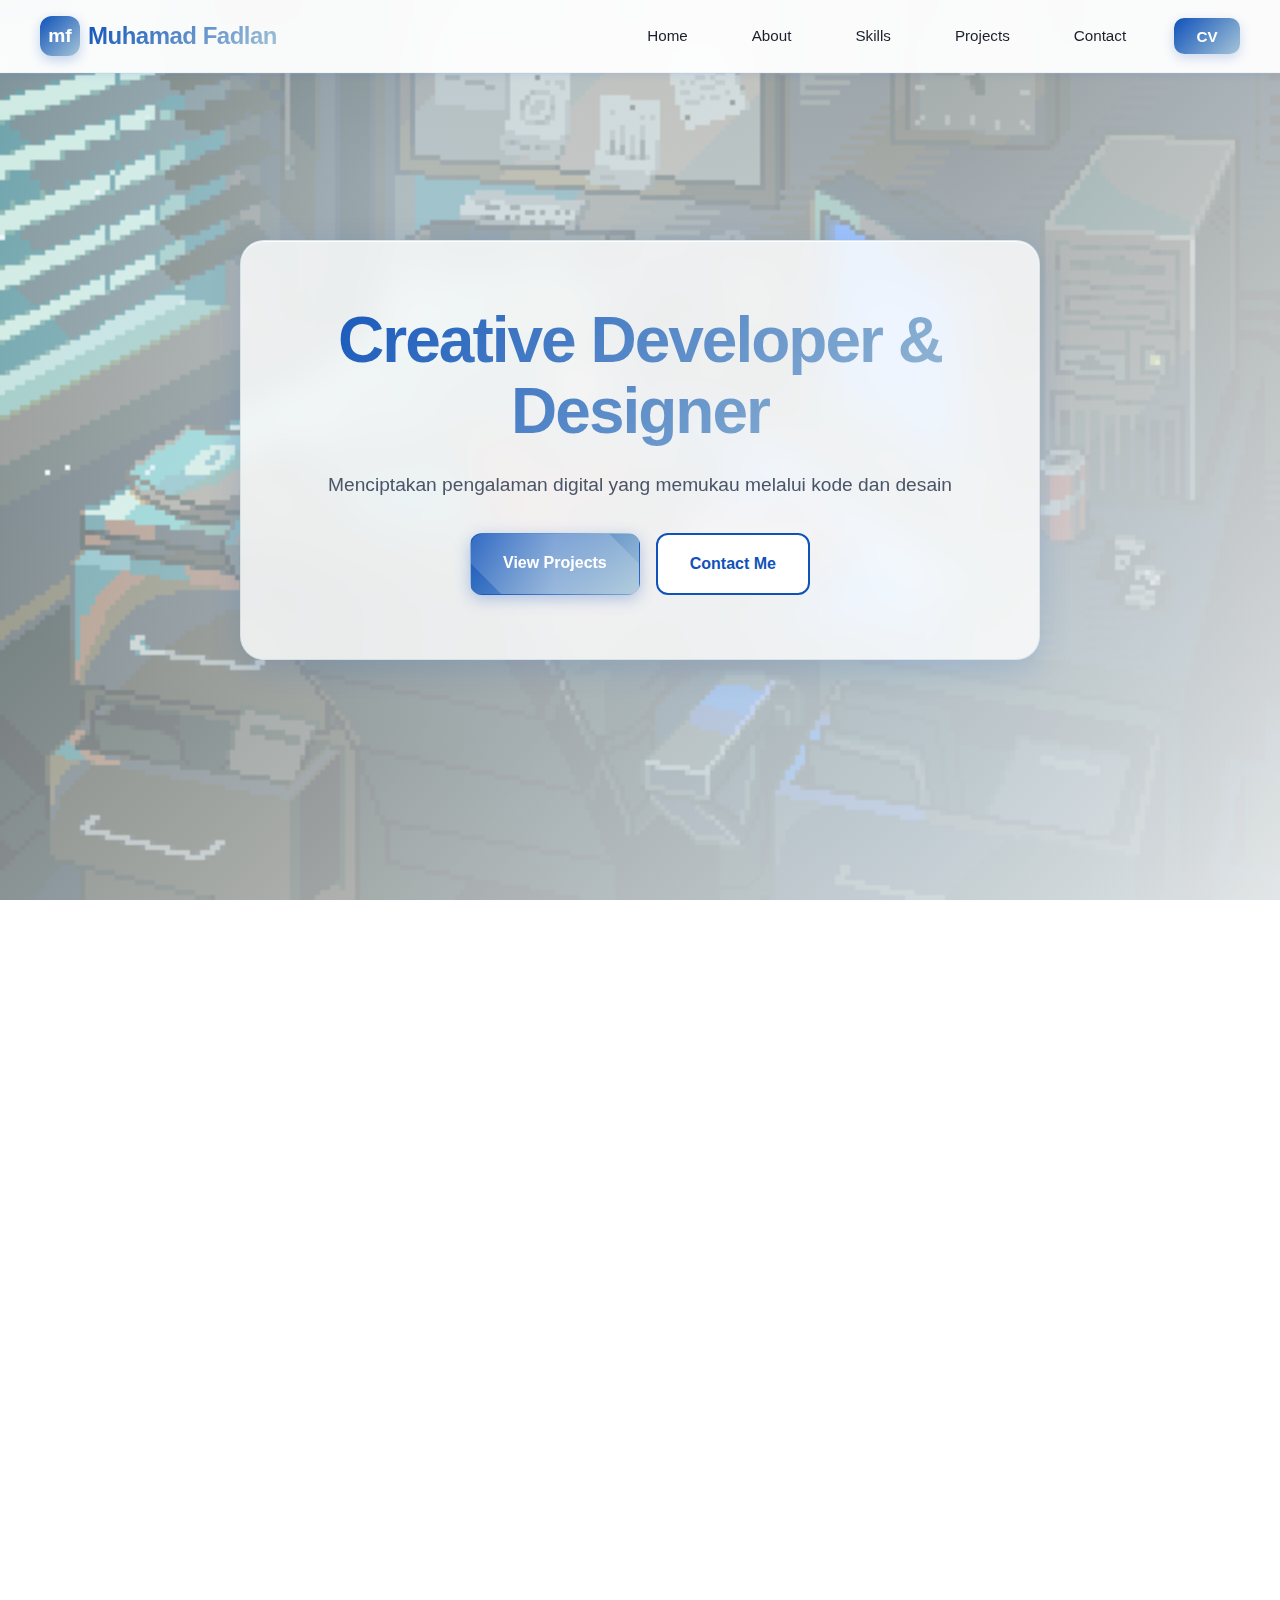
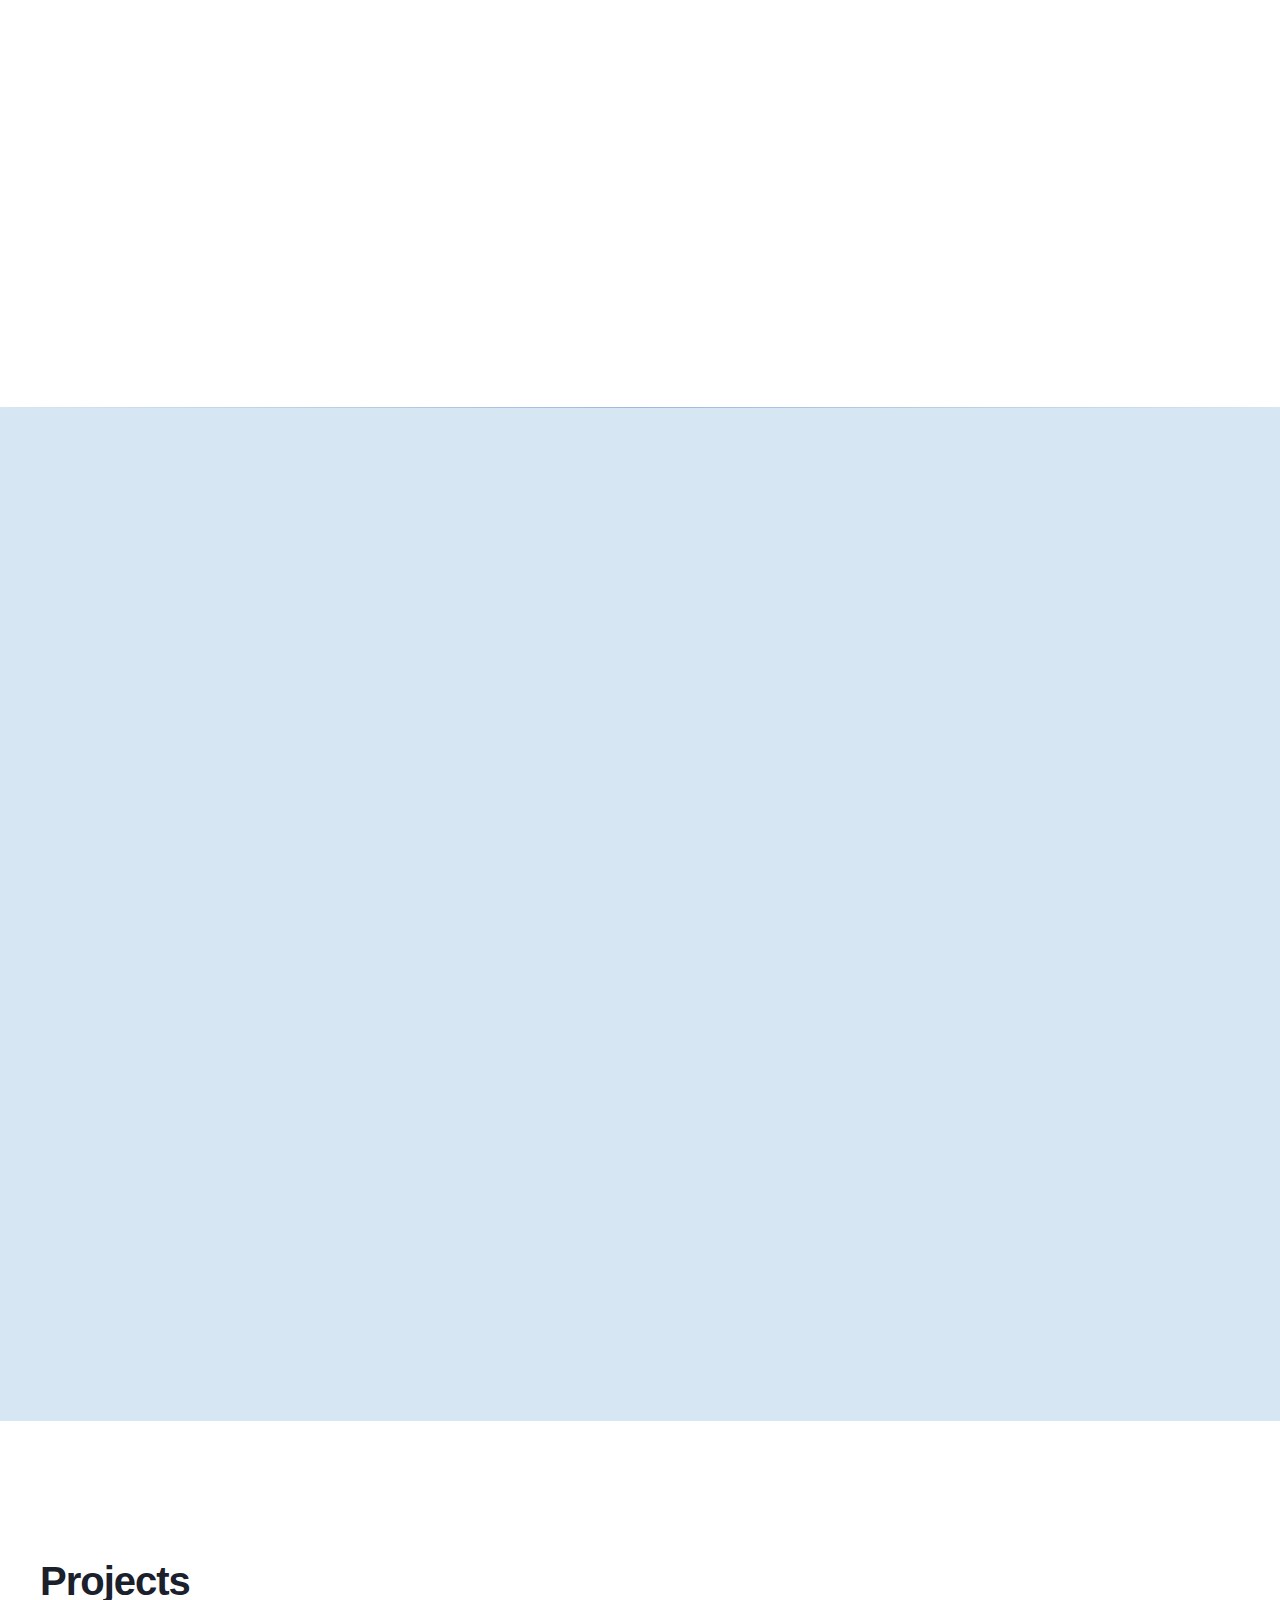
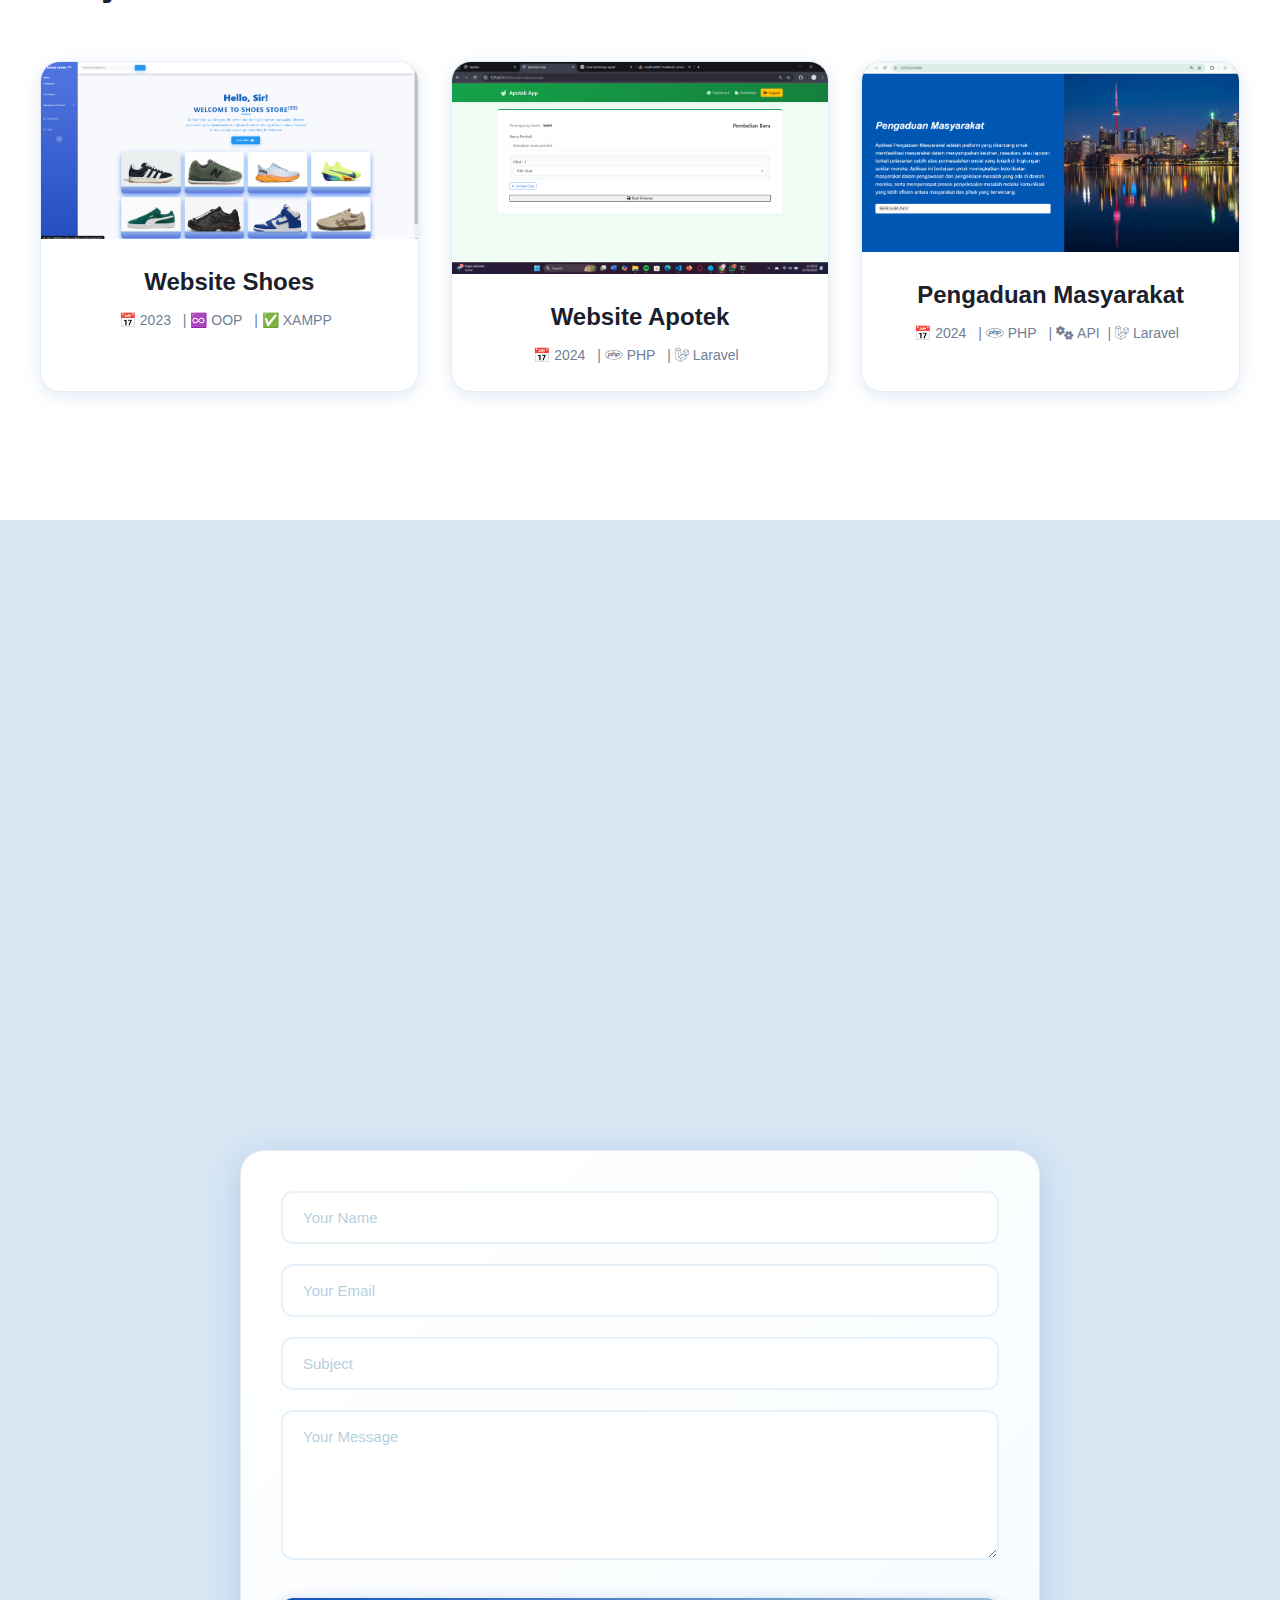
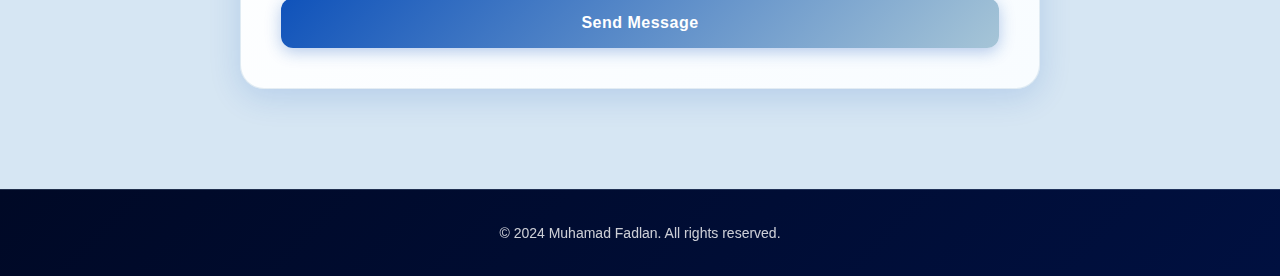
<file: index.html>
<!doctype html>
<html lang="id">
  <head>
    <meta charset="UTF-8" />
    <meta name="viewport" content="width=device-width, initial-scale=1.0" />
    <title>Muhamad Fadlan</title>
    <link rel="stylesheet" href="style.css" />
    <link rel="icon" type="image/png" href="foto/logo/mf-logo.png" />
    <link
      href="https://cdnjs.cloudflare.com/ajax/libs/font-awesome/6.0.0/css/all.min.css"
      rel="stylesheet"
    />
  </head>
  <body>
    <!-- Header Section -->
    <header>
      <nav>
        <a href="/" class="logo">
          <div class="logo-img">mf</div>
          <span class="logo-text">Muhamad Fadlan</span>
        </a>
        <div class="menu-toggle"></div>
        <ul>
          <li><a href="#home">Home</a></li>
          <li><a href="#about">About</a></li>
          <li><a href="#skills">Skills</a></li>
          <li><a href="#projects">Projects</a></li>
          <li><a href="#contact">Contact</a></li>
          <li>
            <a href="cv/Fadlan - CV.pdf" class="btn-resume" download>CV</a>
          </li>
        </ul>
      </nav>
    </header>

    <!-- Hero Section -->
    <section class="hero" id="home">
      <div class="hero-content">
        <h1>Creative Developer & Designer</h1>
        <p>
          Menciptakan pengalaman digital yang memukau melalui kode dan desain
        </p>
        <div class="cta-buttons">
          <a href="#projects" class="cta-btn cta-primary">View Projects</a>
          <a href="#contact" class="cta-btn cta-secondary">Contact Me</a>
        </div>
      </div>
    </section>

    <!-- About Section -->
    <section class="about" id="about">
      <div class="about-container">
        <div class="about-image fade-in">
          <img src="foto/me (1).png" alt="About Me" />
        </div>
        <div class="about-content fade-in">
          <span class="section-subtitle">About Me</span>
          <h2>Passionate Developer Creating Digital Experiences</h2>
          <p>
            Saya adalah seorang developer yang berdedikasi dalam menciptakan
            solusi digital yang inovatif dan efektif. Dengan pengalaman dalam
            pengembangan web dan desain, saya selalu berusaha menghadirkan hasil
            terbaik untuk setiap projek.
          </p>
          <p>
            Keahlian saya mencakup pengembangan aplikasi web dengan PHP,
            Laravel, dan MySQL, serta kemampuan dalam menciptakan antarmuka
            pengguna yang menarik dan responsif.
          </p>
        </div>
      </div>
    </section>

    <!-- Skills Section -->
    <section class="skills" id="skills">
      <div class="skills-container">
        <div class="section-header text-center fade-in">
          <span class="section-subtitle">What I Do</span>
          <h2 class="section-title">My Expertise</h2>
        </div>
        <div class="skills-grid">
          <div class="skill-card fade-in">
            <div class="skill-icon">
              <i class="fas fa-code"></i>
            </div>
            <h3 class="skill-title">Web Development</h3>
            <p>
              Membangun aplikasi web yang modern dan scalable dengan PHP,
              Laravel, dan MySQL.
            </p>
          </div>
          <div class="skill-card fade-in">
            <div class="skill-icon">
              <i class="fas fa-palette"></i>
            </div>
            <h3 class="skill-title">UI/UX Design</h3>
            <p>
              Merancang antarmuka yang intuitif dan pengalaman pengguna yang
              menarik.
            </p>
          </div>
          <div class="skill-card fade-in">
            <div class="skill-icon">
              <i class="fas fa-database"></i>
            </div>
            <h3 class="skill-title">Database Management</h3>
            <p>
              Mengelola dan mengoptimalkan database menggunakan MySQL dan
              PostgreSQL.
            </p>
          </div>
          <div class="skill-card fade-in">
            <div class="skill-icon">
              <i class="fas fa-mobile-alt"></i>
            </div>
            <h3 class="skill-title">Responsive Design</h3>
            <p>
              Menciptakan desain yang kompatibel di berbagai perangkat, dari
              desktop hingga mobile.
            </p>
          </div>
          <div class="skill-card fade-in">
            <div class="skill-icon">
              <i class="fas fa-cogs"></i>
            </div>
            <h3 class="skill-title">API Integration</h3>
            <p>
              Mengintegrasikan API untuk mendukung aplikasi modern dan dinamis.
            </p>
          </div>
        </div>
      </div>
    </section>

    <section class="projects" id="projects">
      <div class="projects-container">
        <h2 class="section-title text-center">Projects</h2>
        <div class="projects-grid">
          <div class="project-card">
            <img
              src="foto/Portofolio/Portofolio-2.png"
              alt="Flow"
              class="project-image"
            />
            <div class="project-content">
              <h3 class="project-title">Website Shoes</h3>
              <p class="project-meta">
                <span>📅 2023</span> | <span>♾️ OOP</span> |
                <span>✅ XAMPP</span>
              </p>
            </div>
          </div>
          <div class="project-card">
            <img
              src="foto/Portofolio/Portofolio-1.png"
              alt="The Rain"
              class="project-image"
            />
            <div class="project-content">
              <h3 class="project-title">Website Apotek</h3>
              <p class="project-meta">
                <span>📅 2024</span> |
                <span><i class="fab fa-php"></i> PHP</span> |
                <span><i class="fab fa-laravel"></i> Laravel</span>
              </p>
            </div>
          </div>
          <div class="project-card">
            <img
              src="foto/Portofolio/Portofolio-3.png"
              alt="The Rain"
              class="project-image"
            />
            <div class="project-content">
              <h3 class="project-title">Pengaduan Masyarakat</h3>
              <p class="project-meta">
                <span>📅 2024</span> |
                <span><i class="fab fa-php"></i> PHP</span> |
                <span><i class="fas fa-cogs"></i> API</span>|
                <span><i class="fab fa-laravel"></i> Laravel</span>
              </p>
            </div>
          </div>

          <!-- Tambahkan lebih banyak kartu project -->
        </div>
        <!-- <div class="view-all-container">
          <button class="view-all-btn">
            View all projects <i class="fas fa-list"></i>
          </button>
        </div> -->
      </div>
    </section>

    <section class="contact" id="contact">
      <div class="contact-container">
        <div class="section-header text-center fade-in">
          <span class="section-subtitle">Get In Touch</span>
        </div>
        <br />
        <div class="contact-content">
          <div class="contact-info fade-in">
            <div class="contact-card">
              <!-- <a href="mailto:fadlanmuhamadfam@gmail.com" class="social-link"> -->
              <a
                href="mailto:fadlanmuhamadfam@gmail.com
?subject=Contact%20from%20Portfolio
&body=Halo%20Fadlan,%0ASaya%20tertarik%20untuk%20bekerja%20sama."
                class="social-link"
              >
                <div class="contact-icon">
                  <i class="fas fa-envelope"></i>
                </div>
                <h3>Email</h3>
                <p>fadlanmuhamadfam@gmail.com</p>
              </a>
            </div>

            <div class="contact-card">
              <a
                href="https://wa.me/6289623560302?text=Halo%20Fadlan,%20saya%20ingin%20menghubungi%20Anda."
                target="_blank"
                class="social-link"
              >
                <div class="contact-icon">
                  <i class="fab fa-whatsapp"></i>
                </div>
                <h3>WhatsApp</h3>
                <p>+62 896 2356 0302</p>
              </a>
            </div>

            <div class="contact-card">
              <a
                href="https://www.google.com/maps/search/?api=1&query=Bogor,+Indonesia"
                target="_blank"
                class="social-link"
              >
                <div class="contact-icon">
                  <i class="fas fa-map-marker-alt"></i>
                </div>
                <h3>Location</h3>
                <p>Bogor, Indonesia</p>
              </a>
            </div>

            <div class="contact-card">
              <a
                href="https://www.instagram.com/fadlanmuhamadd"
                target="_blank"
                class="social-link"
              >
                <div class="contact-icon">
                  <i class="fab fa-instagram"></i>
                </div>
                <h3>Instagram</h3>
                <p>@fadlanmuhamadd</p>
              </a>
            </div>
            <div class="contact-card">
              <a
                href="https://twitter.com/muhamadfadla_n"
                target="_blank"
                class="social-link"
              >
                <div class="contact-icon">
                  <i class="fab fa-twitter"></i>
                </div>
                <h3>Twitter</h3>
                <p>@muhamadfadla_n</p>
              </a>
            </div>
            <div class="contact-card">
              <a
                href="https://github.com/muhamadfadlann"
                target="_blank"
                class="social-link"
              >
                <div class="contact-icon">
                  <i class="fab fa-github"></i>
                </div>
                <h3>GitHub</h3>
                <p>muhamadfadlann</p>
              </a>
            </div>
          </div>
          <form
            id="contactForm"
            class="contact-form"
            action="https://formsubmit.co/fadlanmuhamadfam@gmail.com"
            method="POST"
          >
            <input
              type="hidden"
              name="_subject"
              value="Pesan Baru dari Portfolio Fadlan"
            />
            <input type="hidden" name="_captcha" value="false" />
            <input type="text" name="_honey" style="display: none" />

            <!-- <input
              type="hidden"
              name="_next"
              value="https://muhamadfadlann.github.io/Portofolio/#contact"
            /> -->

            <input type="text" name="name" placeholder="Your Name" required />
            <input
              type="email"
              name="email"
              placeholder="Your Email"
              required
            />
            <input type="text" name="subject" placeholder="Subject" required />
            <textarea
              name="message"
              placeholder="Your Message"
              required
            ></textarea>

            <button type="submit">Send Message</button>
          </form>
          <div class="success-message" id="successMessage">
            <i class="fas fa-check-circle"></i>
            <h3>Pesan Terkirim!</h3>
            <p>Terima kasih, aku akan balas secepatnya 🚀</p>
          </div>
        </div>
      </div>
    </section>

    <!-- Footer -->
    <footer class="footer">
      <div class="footer-container text-center">
        <p>&copy; 2024 Muhamad Fadlan. All rights reserved.</p>
      </div>
    </footer>

    <script>
      // Toggle Menu for Mobile
      const menuToggle = document.querySelector(".menu-toggle");
      const navMenu = document.querySelector("nav ul");

      menuToggle.addEventListener("click", () => {
        navMenu.classList.toggle("active");
      });

      // Add 'scrolled' class to header on scroll
      const header = document.querySelector("header");
      window.addEventListener("scroll", () => {
        if (window.scrollY > 50) {
          header.classList.add("scrolled");
        } else {
          header.classList.remove("scrolled");
        }
      });

      // Lazy Load Animations
      const fadeInElements = document.querySelectorAll(".fade-in");
      const observer = new IntersectionObserver((entries) => {
        entries.forEach((entry) => {
          if (entry.isIntersecting) {
            entry.target.classList.add("visible");
          }
        });
      });

      fadeInElements.forEach((el) => observer.observe(el));

      const form = document.getElementById("contactForm");
      const successMessage = document.getElementById("successMessage");

      form.addEventListener("submit", function (e) {
        e.preventDefault();

        const formData = new FormData(form);

        fetch(form.action, {
          method: "POST",
          body: formData,
          headers: {
            Accept: "application/json",
          },
        })
          .then((response) => {
            if (response.ok) {
              form.style.display = "none";
              successMessage.style.display = "block";
              form.reset();
            } else {
              alert("Gagal mengirim pesan 😢");
            }
          })
          .catch(() => {
            alert("Terjadi kesalahan. Coba lagi.");
          });
      });
    </script>
  </body>
</html>
</file>
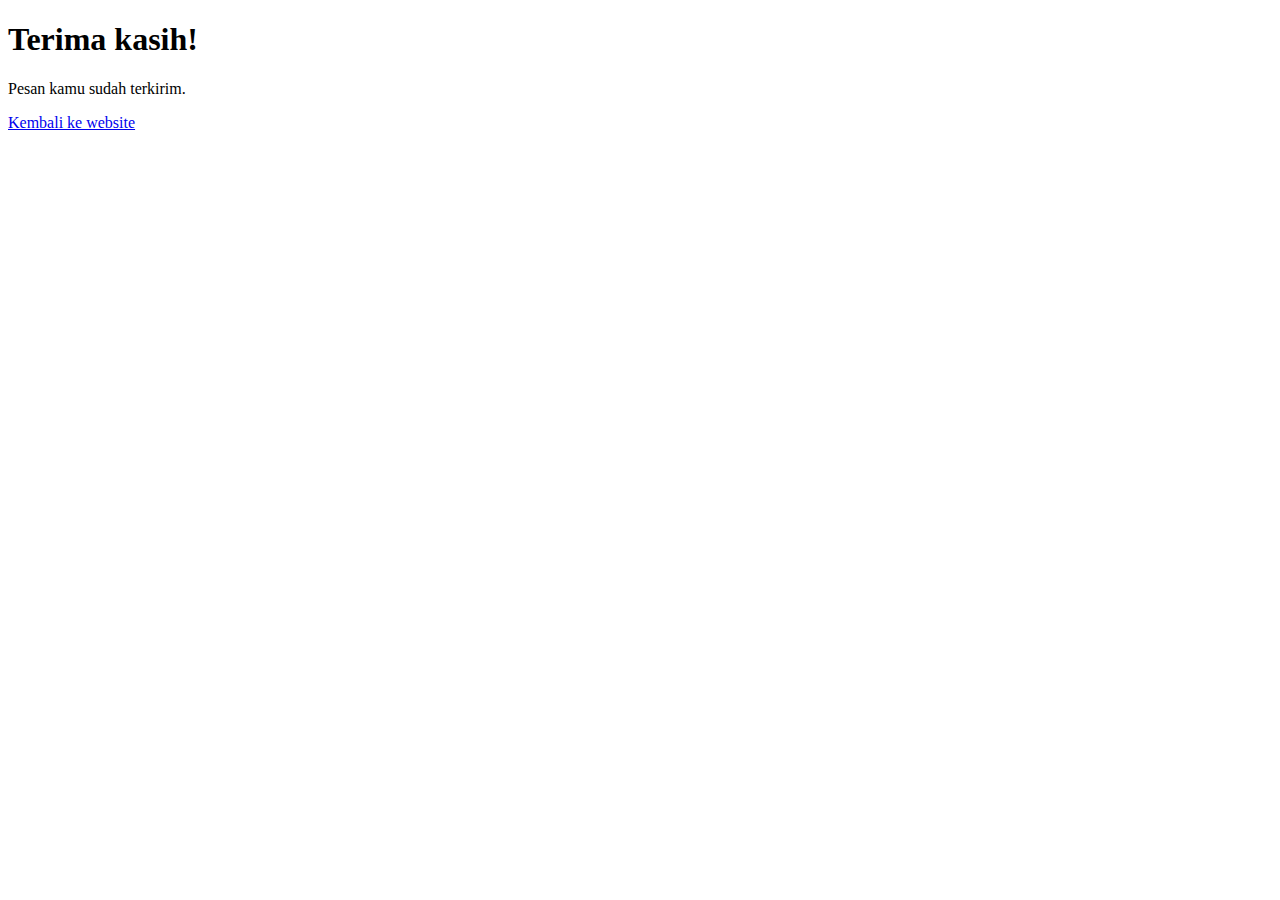
<file: thanks.html>
<!DOCTYPE html>
<html lang="id">
<head>
  <meta charset="UTF-8">
  <title>Thank You</title>
</head>
<body>
  <h1>Terima kasih!</h1>
  <p>Pesan kamu sudah terkirim.</p>
  <a href="index.html">Kembali ke website</a>
</body>
</html>
</file>
<file: style.css>
/* Reset & Base Styles */
* {
  margin: 0;
  padding: 0;
  box-sizing: border-box;
  font-family: "Neue Haas Grotesk Display Pro", "Helvetica Neue", Arial, sans-serif;
  scroll-behavior: smooth;
}

:root {
  --primary: #0f52ba; /* Sapphire Blue */
  --secondary: #A6C5D7; /* Powder Blue */
  --accent: #D6E6F3; /* Ice Blue */
  --light: #FFFFFF;
  --light-gray: #F0F7FC;
  --gray: #E8F1F8;
  --gray-medium: #A6C5D7;
  --text-dark: #1A202C;
  --text-medium: #4A5568;
  --text-light: #718096;
  --deep-navy: #000926; /* Deep Navy for footer */
  --glow-blue: rgba(15, 82, 186, 0.3);
  --shadow-sm: 0 2px 8px rgba(15, 82, 186, 0.08);
  --shadow-md: 0 4px 16px rgba(15, 82, 186, 0.12);
  --shadow-lg: 0 8px 32px rgba(15, 82, 186, 0.16);
}

body {
  background: var(--light);
  color: var(--text-dark);
  line-height: 1.6;
  position: relative;
  overflow-x: hidden;
}

/* Futuristic Grid Background Pattern */
body::before {
  content: "";
  position: fixed;
  top: 0;
  left: 0;
  width: 100%;
  height: 100%;
  background-image: 
    linear-gradient(rgba(214, 230, 243, 0.15) 1px, transparent 1px),
    linear-gradient(90deg, rgba(214, 230, 243, 0.15) 1px, transparent 1px);
  background-size: 50px 50px;
  pointer-events: none;
  z-index: 0;
}

/* Animated gradient orbs */
body::after {
  content: "";
  position: fixed;
  top: -50%;
  left: -50%;
  width: 200%;
  height: 200%;
  background: 
    radial-gradient(circle at 20% 30%, rgba(214, 230, 243, 0.2), transparent 40%),
    radial-gradient(circle at 80% 70%, rgba(166, 197, 215, 0.15), transparent 40%),
    radial-gradient(circle at 50% 50%, rgba(15, 82, 186, 0.08), transparent 50%);
  animation: orbitOrbs 20s ease-in-out infinite;
  pointer-events: none;
  z-index: 0;
}

@keyframes orbitOrbs {
  0%, 100% {
    transform: translate(0, 0) rotate(0deg);
  }
  50% {
    transform: translate(10%, 10%) rotate(180deg);
  }
}

/* Enhanced Header */
header {
  background: rgba(255, 255, 255, 0.95);
  padding: 1rem;
  position: fixed;
  width: 100%;
  top: 0;
  z-index: 1000;
  box-shadow: 0 1px 0 rgba(166, 197, 215, 0.2), var(--shadow-sm);
  backdrop-filter: blur(20px);
  transition: all 0.3s ease;
  border-bottom: 1px solid rgba(214, 230, 243, 0.3);
}

header.scrolled {
  padding: 0.7rem 1rem;
  background: rgba(255, 255, 255, 0.98);
  box-shadow: var(--shadow-md);
}

nav {
  max-width: 1200px;
  margin: 0 auto;
  display: flex;
  justify-content: space-between;
  align-items: center;
}

.logo {
  display: flex;
  align-items: center;
  gap: 8px;
  text-decoration: none;
  cursor: pointer;
  user-select: none;
  transition: all 0.25s ease;
}

.logo:hover {
  opacity: 1;
  text-shadow: 0 0 8px rgba(0, 0, 0, 0.25);
}

.logo-img {
  width: 40px;
  height: 40px;
  border-radius: 12px;
  background: linear-gradient(135deg, #0f52ba, #A6C5D7);
  display: flex;
  align-items: center;
  justify-content: center;
  color: white;
  font-weight: bold;
  font-size: 1.2rem;
  box-shadow: 0 4px 12px rgba(15, 82, 186, 0.25);
}

.logo-text {
  font-size: 1.5rem;
  font-weight: 700;
  background: linear-gradient(135deg, #0f52ba, #A6C5D7);
  -webkit-background-clip: text;
  -webkit-text-fill-color: transparent;
  letter-spacing: -0.5px;
}

nav ul {
  display: flex;
  list-style: none;
  gap: 2rem;
}

nav ul li a {
  color: var(--text-dark);
  text-decoration: none;
  padding: 0.5rem 1rem;
  font-weight: 500;
  transition: all 0.3s ease;
  border-radius: 8px;
  position: relative;
  font-size: 0.95rem;
}

nav ul li a::after {
  content: "";
  position: absolute;
  bottom: -2px;
  left: 50%;
  transform: translateX(-50%);
  width: 0;
  height: 2px;
  background: linear-gradient(90deg, var(--primary), var(--secondary));
  transition: width 0.3s ease;
}

nav ul li a:hover {
  color: var(--primary);
  background: rgba(214, 230, 243, 0.3);
}

nav ul li a:hover::after {
  width: 60%;
}

.btn-resume {
  padding: 0.6rem 1.4rem;
  background: linear-gradient(135deg, var(--primary), var(--secondary));
  color: #FFFFFF !important;
  border-radius: 10px;
  font-weight: 600;
  transition: all 1s cubic-bezier(0.4, 0, 0.2, 1);
  box-shadow: 0 4px 12px rgba(15, 82, 186, 0.2);
}

.btn-resume:hover {
  transform: translateY(-3px);
  box-shadow: 0 8px 25px rgba(15, 82, 186, 0.35);
}

.btn-resume:active {
  transform: translateY(-1px);
  box-shadow: 0 4px 15px rgba(15, 82, 186, 0.25);
  transition: all 0.1s cubic-bezier(0.4, 0, 0.2, 1);
}

/* Enhanced Hero Section */
.hero {
  min-height: 100vh;
  display: flex;
  align-items: center;
  justify-content: center;
  padding: 2rem;
  position: relative;
  background: 
    linear-gradient(135deg, rgba(214, 230, 243, 0.3), rgba(255, 255, 255, 0.9)),
    url("foto/background.gif") center/cover no-repeat;
  z-index: 1;
}

.hero::before {
  content: "";
  position: absolute;
  top: 0;
  left: 0;
  width: 100%;
  height: 100%;
  background: 
    radial-gradient(circle at 30% 20%, rgba(214, 230, 243, 0.4), transparent 50%),
    radial-gradient(circle at 70% 80%, rgba(166, 197, 215, 0.3), transparent 50%);
}

.hero-content {
  position: relative;
  text-align: center;
  max-width: 800px;
  padding: 4rem 3rem;
  border-radius: 24px;
  backdrop-filter: blur(20px);
  background: rgba(255, 255, 255, 0.8);
  border: 1px solid rgba(166, 197, 215, 0.3);
  box-shadow: 
    var(--shadow-lg),
    inset 0 1px 0 rgba(255, 255, 255, 0.9);
  animation: fadeInUp 1s ease-out;
}

.hero-content h1 {
  font-size: 4rem;
  margin-bottom: 1.5rem;
  line-height: 1.1;
  background: linear-gradient(135deg, #0f52ba, #A6C5D7);
  -webkit-background-clip: text;
  -webkit-text-fill-color: transparent;
  font-weight: 700;
  letter-spacing: -2px;
}

.hero-content p {
  font-size: 1.2rem;
  margin-bottom: 2rem;
  color: var(--text-medium);
  font-weight: 400;
}

.cta-buttons {
  display: flex;
  gap: 1rem;
  justify-content: center;
  margin-top: 2rem;
}

.cta-btn {
  padding: 1rem 2rem;
  border-radius: 12px;
  text-decoration: none;
  font-weight: 600;
  transition: all 0.3s ease;
  position: relative;
  overflow: hidden;
  font-size: 1rem;
}

.cta-primary {
  background: linear-gradient(135deg, #0f52ba, #A6C5D7);
  color: white;
  box-shadow: 0 4px 16px rgba(15, 82, 186, 0.3);
  border: 1px solid transparent;
}

.cta-primary::before {
  content: "";
  position: absolute;
  top: -50%;
  left: -50%;
  width: 200%;
  height: 200%;
  background: linear-gradient(
    45deg,
    transparent,
    rgba(255, 255, 255, 0.3),
    transparent
  );
  transform: rotate(45deg);
  transition: all 0.5s ease;
}

.cta-primary:hover::before {
  left: 100%;
}

.cta-secondary {
  background: white;
  color: var(--primary);
  border: 2px solid var(--primary);
  backdrop-filter: blur(10px);
}

.cta-secondary:hover {
  background: var(--accent);
}

.cta-btn:hover {
  transform: translateY(-3px);
  box-shadow: 0 8px 24px rgba(15, 82, 186, 0.3);
}

/* About Section */
.about {
  padding: 8rem 2rem;
  background: var(--light);
  position: relative;
  z-index: 1;
}

.about-container {
  max-width: 1200px;
  margin: 0 auto;
  display: grid;
  grid-template-columns: 1fr 1fr;
  gap: 4rem;
  align-items: center;
}

.about-image {
  position: relative;
  border-radius: 24px;
  overflow: hidden;
  box-shadow: var(--shadow-lg);
  border: 1px solid rgba(166, 197, 215, 0.3);
}

.about-image::before {
  content: "";
  position: absolute;
  top: 0;
  left: 0;
  right: 0;
  bottom: 0;
  background: linear-gradient(135deg, transparent, rgba(214, 230, 243, 0.3));
  z-index: 1;
  opacity: 0;
  transition: opacity 0.5s ease;
}

.about-image:hover::before {
  opacity: 1;
}

.about-image img {
  width: 100%;
  height: auto;
  display: block;
  transition: transform 0.5s ease;
}

.about-image:hover img {
  transform: scale(1.05);
}

.about-content {
  padding: 2rem;
}

.section-subtitle {
  color: var(--primary);
  font-weight: 600;
  margin-bottom: 1rem;
  text-transform: uppercase;
  letter-spacing: 3px;
  font-size: 0.875rem;
}

.about-content h2 {
  font-size: 2.5rem;
  margin-bottom: 1.5rem;
  color: var(--text-dark);
  font-weight: 700;
  letter-spacing: -1px;
}

.about-content p {
  margin-bottom: 1.5rem;
  color: var(--text-medium);
  line-height: 1.8;
}

/* Skills Section */
.skills {
  padding: 8rem 2rem;
  background: var(--accent);
  position: relative;
  z-index: 1;
}

.skills::before {
  content: "";
  position: absolute;
  top: 0;
  left: 0;
  right: 0;
  height: 1px;
  background: linear-gradient(90deg, transparent, var(--primary), transparent);
  opacity: 0.3;
}

.skills-container {
  max-width: 1200px;
  margin: 0 auto;
}

.skills-grid {
  display: grid;
  grid-template-columns: repeat(auto-fit, minmax(250px, 1fr));
  gap: 2rem;
  margin-top: 4rem;
}

.skill-card {
  background: white;
  padding: 2rem;
  border-radius: 20px;
  box-shadow: var(--shadow-md);
  border: 1px solid rgba(166, 197, 215, 0.3);
  transition: all 0.3s ease;
  position: relative;
  overflow: hidden;
}

.skill-card::before {
  content: "";
  position: absolute;
  top: 0;
  left: 0;
  right: 0;
  height: 4px;
  background: linear-gradient(90deg, var(--primary), var(--secondary));
  transform: scaleX(0);
  transition: transform 0.3s ease;
}

.skill-card:hover::before {
  transform: scaleX(1);
}

.skill-card:hover {
  transform: translateY(-8px);
  box-shadow: var(--shadow-lg);
  border-color: rgba(166, 197, 215, 0.5);
}

.skill-icon {
  width: 60px;
  height: 60px;
  background: linear-gradient(135deg, #0f52ba, #A6C5D7);
  border-radius: 16px;
  display: flex;
  align-items: center;
  justify-content: center;
  margin-bottom: 1.5rem;
  box-shadow: 0 4px 12px rgba(15, 82, 186, 0.25);
}

.skill-icon i {
  font-size: 1.5rem;
  color: white;
}

.skill-title {
  font-size: 1.2rem;
  margin-bottom: 1rem;
  color: var(--text-dark);
  font-weight: 600;
}

.skill-card p {
  color: var(--text-medium);
  line-height: 1.6;
}

/* Projects Section */
.projects {
  padding: 8rem 2rem;
  background: var(--light);
  position: relative;
  z-index: 1;
}

.projects-container {
  max-width: 1200px;
  margin: 0 auto;
}

.section-title {
  font-size: 2.5rem;
  font-weight: 700;
  color: var(--text-dark);
  margin-bottom: 3rem;
  letter-spacing: -1px;
}

.projects-grid {
  display: grid;
  grid-template-columns: repeat(auto-fit, minmax(300px, 1fr));
  gap: 2rem;
}

.project-card {
  background: white;
  border-radius: 20px;
  box-shadow: var(--shadow-md);
  border: 1px solid rgba(166, 197, 215, 0.3);
  overflow: hidden;
  transition: all 0.3s ease;
  position: relative;
}

.project-card::after {
  content: "";
  position: absolute;
  top: 0;
  left: -100%;
  width: 100%;
  height: 100%;
  background: linear-gradient(
    90deg,
    transparent,
    rgba(214, 230, 243, 0.3),
    transparent
  );
  transition: left 0.5s ease;
}

.project-card:hover::after {
  left: 100%;
}

.project-card:hover {
  transform: translateY(-10px);
  box-shadow: var(--shadow-lg);
  border-color: rgba(166, 197, 215, 0.5);
}

.project-image {
  width: 100%;
  height: auto;
  display: block;
  transition: transform 0.5s ease;
}

.project-card:hover .project-image {
  transform: scale(1.05);
}

.project-content {
  padding: 1.5rem;
  text-align: center;
}

.project-title {
  font-size: 1.5rem;
  font-weight: 600;
  margin-bottom: 0.5rem;
  color: var(--text-dark);
}

.project-meta {
  font-size: 0.875rem;
  color: var(--text-light);
}

.project-meta span {
  display: inline-block;
  margin-right: 0.5rem;
}

/* View All Button */
.view-all-container {
  display: flex;
  align-items: center;
  justify-content: center;
  margin-top: 3rem;
}

.view-all-btn {
  background: linear-gradient(135deg, #0f52ba, #A6C5D7);
  color: #fff;
  border: none;
  padding: 0.875rem 1.75rem;
  border-radius: 12px;
  font-size: 1rem;
  font-weight: 600;
  cursor: pointer;
  display: inline-flex;
  align-items: center;
  gap: 0.5rem;
  transition: all 0.3s ease;
  box-shadow: 0 4px 16px rgba(15, 82, 186, 0.3);
}

.view-all-btn:hover {
  transform: translateY(-3px);
  box-shadow: 0 8px 24px rgba(15, 82, 186, 0.4);
}

.view-all-btn .icon {
  font-size: 1.2rem;
}

/* Contact Section */
.contact {
  padding: 100px 0;
  background: var(--accent);
  position: relative;
  z-index: 1;
}

.contact-container {
  max-width: 1200px;
  margin: 0 auto;
  padding: 0 20px;
}

.contact-content {
  display: flex;
  flex-direction: column;
  gap: 40px;
}

.contact-info {
  display: grid;
  grid-template-columns: repeat(3, 1fr);
  gap: 20px;
}

.contact-card {
  background: white;
  padding: 30px;
  border-radius: 20px;
  box-shadow: var(--shadow-md);
  border: 1px solid rgba(166, 197, 215, 0.3);
  transition: all 0.3s ease;
  text-align: center;
}

.contact-card:hover {
  transform: translateY(-8px);
  box-shadow: var(--shadow-lg);
  border-color: rgba(166, 197, 215, 0.5);
}

.contact-icon {
  font-size: 2.5rem;
  color: var(--primary);
  margin-bottom: 20px;
  display: inline-block;
}

.contact-card h3 {
  color: var(--text-dark);
  font-weight: 600;
  margin-bottom: 0.5rem;
}

.contact-card p {
  color: var(--text-medium);
}

/* Contact Form - Updated Style */
.contact-form {
  max-width: 800px;
  margin: 0 auto;
  padding: 40px;
  background: linear-gradient(135deg, #ffffff 0%, #f8fcff 100%);
  border-radius: 24px;
  box-shadow: var(--shadow-lg);
  border: 1px solid rgba(166, 197, 215, 0.3);
  animation: fadeInUp 0.6s ease-out;
}

.contact-form h3 {
  color: var(--text-dark);
  font-size: 1.8rem;
  font-weight: 700;
  margin-bottom: 0.5rem;
  text-align: center;
}

.contact-form p {
  color: var(--text-medium);
  text-align: center;
  margin-bottom: 1.5rem;
}

.contact-form input[type="text"],
.contact-form input[type="email"],
.contact-form textarea {
  width: 100%;
  padding: 16px 20px;
  margin-bottom: 20px;
  border: 2px solid var(--gray);
  border-radius: 12px;
  font-size: 15px;
  font-family: inherit;
  background-color: #ffffff;
  color: var(--text-dark);
  transition: all 0.3s ease;
  box-sizing: border-box;
}

.contact-form input[type="text"]::placeholder,
.contact-form input[type="email"]::placeholder,
.contact-form textarea::placeholder {
  color: var(--gray-medium);
  opacity: 0.8;
}

.contact-form input[type="text"]:focus,
.contact-form input[type="email"]:focus,
.contact-form textarea:focus {
  outline: none;
  border-color: var(--primary);
  background-color: #fafffe;
  box-shadow: 0 0 0 4px rgba(214, 230, 243, 0.4);
  transform: translateY(-2px);
}

.contact-form textarea {
  min-height: 150px;
  resize: vertical;
  font-family: inherit;
}

.contact-form button[type="submit"] {
  width: 100%;
  padding: 16px 32px;
  background: linear-gradient(135deg, var(--primary), var(--secondary));
  color: #ffffff;
  border: none;
  border-radius: 12px;
  font-size: 16px;
  font-weight: 600;
  cursor: pointer;
  transition: all 0.3s ease;
  box-shadow: 0 4px 16px rgba(15, 82, 186, 0.3);
  letter-spacing: 0.5px;
  margin-top: 10px;
}

.contact-form button[type="submit"]:hover {
  transform: translateY(-3px);
  box-shadow: 0 8px 24px rgba(15, 82, 186, 0.4);
}

.contact-form button[type="submit"]:active {
  transform: translateY(-1px);
  box-shadow: 0 4px 16px rgba(15, 82, 186, 0.3);
}

/* Responsive */
@media (max-width: 768px) {
  .contact-form {
    padding: 30px 20px;
    margin: 0 15px;
  }

  .contact-form input[type="text"],
  .contact-form input[type="email"],
  .contact-form textarea {
    padding: 14px 16px;
    font-size: 14px;
  }

  .contact-form button[type="submit"] {
    padding: 14px 24px;
    font-size: 15px;
  }
}

/* Footer Section - Deep Navy */
.footer {
  background: linear-gradient(135deg, #000926, #001040);
  color: rgba(255, 255, 255, 0.8);
  padding: 2rem 1rem;
  text-align: center;
  font-size: 0.875rem;
  border-top: 1px solid rgba(166, 197, 215, 0.2);
  position: relative;
  z-index: 1;
}

.footer-container p {
  margin: 0;
  line-height: 1.6;
}

.footer a {
  color: var(--secondary);
  text-decoration: none;
  transition: all 0.3s ease;
  font-weight: 500;
}

.footer a:hover {
  color: var(--accent);
}

.footer-container {
  max-width: 1200px;
  margin: 0 auto;
}

/* Animations */
@keyframes fadeInUp {
  from {
    opacity: 0;
    transform: translateY(30px);
  }
  to {
    opacity: 1;
    transform: translateY(0);
  }
}

/* Responsive Design */
@media (max-width: 992px) {
  .contact-info {
    grid-template-columns: repeat(2, 1fr);
  }
}

@media (max-width: 768px) {
  .hero-content h1 {
    font-size: 2.5rem;
    letter-spacing: -1px;
  }

  .about-container {
    grid-template-columns: 1fr;
  }

  nav {
    padding: 1rem;
  }

  nav ul {
    display: none;
    position: absolute;
    top: 100%;
    left: 0;
    width: 100%;
    background: rgba(255, 255, 255, 0.98);
    padding: 1rem;
    box-shadow: var(--shadow-md);
    border-bottom: 1px solid rgba(166, 197, 215, 0.3);
  }

  nav ul.active {
    display: flex;
    flex-direction: column;
  }

  .menu-toggle {
    display: block;
    font-size: 1.5rem;
    color: var(--text-dark);
    cursor: pointer;
  }

  .contact {
    padding: 60px 0;
  }

  .contact-info {
    grid-template-columns: 1fr;
  }

  .contact-form {
    padding: 30px;
  }
}

/* Additional Animation Classes */
.fade-in {
  opacity: 0;
  transform: translateY(20px);
  transition: all 0.6s ease;
}

.fade-in.visible {
  opacity: 1;
  transform: translateY(0);
}

.success-message {
  display: none;
  margin-top: 24px;
  padding: 18px 24px;
  background: linear-gradient(135deg, #ecfdf5 0%, #d1fae5 100%);
  border-left: 4px solid #10b981;
  border-radius: 8px;
  color: #065f46;
  font-weight: 500;
  text-align: left;
  max-width: 450px;
  box-shadow: 0 4px 12px rgba(16, 185, 129, 0.15);
  animation: slideInFade 0.5s cubic-bezier(0.4, 0, 0.2, 1) forwards;
}

.success-message.show {
  display: block;
}

@keyframes slideInFade {
  from {
    opacity: 0;
    transform: translateY(-10px);
  }
  to {
    opacity: 1;
    transform: translateY(0);
  }
}

.error-message {
  display: none;
  margin-top: 20px;
  padding: 16px 20px;
  background: linear-gradient(135deg, rgba(239, 68, 68, 0.1), rgba(239, 68, 68, 0.05));
  border: 2px solid #ef4444;
  border-radius: 12px;
  color: #dc2626;
  font-weight: 600;
  text-align: center;
  animation: fadeIn 0.6s ease forwards;
}

.error-message.show {
  display: block;
}

@keyframes fadeIn {
  from {
    opacity: 0;
    transform: translateY(10px);
  }
  to {
    opacity: 1;
    transform: translateY(0);
  }
}

.social-link {
  text-decoration: none;
  color: inherit;
  display: block;
}


/* Futuristic Accent Elements */
.section-divider {
  height: 1px;
  background: linear-gradient(90deg, transparent, var(--secondary), transparent);
  margin: 4rem 0;
  opacity: 0.5;
}

/* Glass morphism effect for cards */
.glass-effect {
  background: rgba(255, 255, 255, 0.8);
  backdrop-filter: blur(20px);
  border: 1px solid rgba(166, 197, 215, 0.3);
}
</file>
